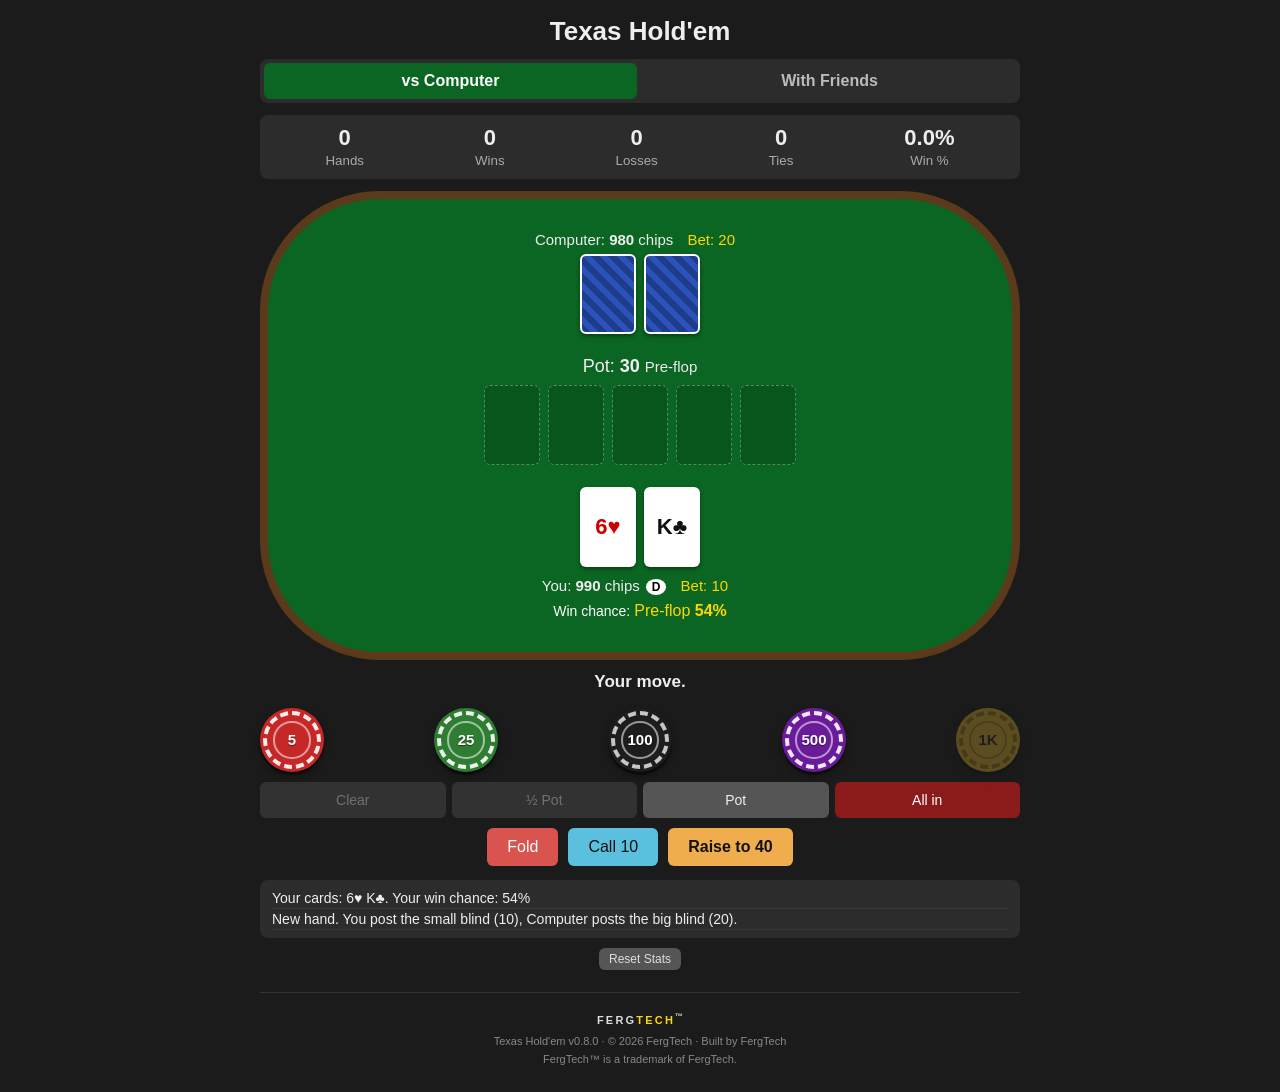
<file: index.html>
<!DOCTYPE html>
<html lang="en">
<head>
  <meta charset="UTF-8">
  <meta name="viewport" content="width=device-width, initial-scale=1, viewport-fit=cover">
  <title>Texas Hold'em</title>
  <meta http-equiv="Content-Security-Policy" content="default-src 'self'; script-src 'self'; style-src 'self' 'unsafe-inline'; img-src 'self' data:; connect-src 'self' https://lcekdvxhuimoxpiadism.supabase.co wss://lcekdvxhuimoxpiadism.supabase.co; manifest-src 'self'; worker-src 'self'; object-src 'none'; base-uri 'none'; form-action 'none'">
  <meta name="theme-color" content="#1b1b1b">
  <meta name="description" content="Simple Texas Hold'em against the computer or with friends, with win/loss stats.">
  <link rel="manifest" href="manifest.webmanifest">
  <link rel="icon" type="image/png" sizes="192x192" href="icons/icon-192.png">
  <link rel="apple-touch-icon" href="icons/apple-touch-icon.png">
  <meta name="apple-mobile-web-app-capable" content="yes">
  <meta name="mobile-web-app-capable" content="yes">
  <meta name="apple-mobile-web-app-status-bar-style" content="black">
  <meta name="apple-mobile-web-app-title" content="Hold'em">
  <link rel="stylesheet" href="style.css">
</head>
<body>
<div class="wrap">
  <h1>Texas Hold'em</h1>
  <nav class="nav"><a href="./" class="active">vs Computer</a><a href="friends.html">With Friends</a></nav>

  <div class="stats">
    <div><span id="stat-played">0</span><small>Hands</small></div>
    <div><span id="stat-wins">0</span><small>Wins</small></div>
    <div><span id="stat-losses">0</span><small>Losses</small></div>
    <div><span id="stat-ties">0</span><small>Ties</small></div>
    <div><span id="stat-pct">0.0%</span><small>Win %</small></div>
  </div>

  <div class="table">
    <div class="seat">
      <div class="seat-info">
        Computer: <b id="cpu-chips">1000</b> chips<span class="tag" id="cpu-dealer" hidden>D</span>
        <span class="bet" id="cpu-bet"></span><span class="hand-name" id="cpu-hand-name"></span>
      </div>
      <div class="cards" id="cpu-cards"></div>
    </div>

    <div class="middle">
      <div class="pot">Pot: <b id="pot">0</b> <small id="street"></small></div>
      <div class="cards" id="board"></div>
    </div>

    <div class="seat">
      <div class="cards" id="your-cards"></div>
      <div class="seat-info">
        You: <b id="your-chips">1000</b> chips<span class="tag" id="your-dealer" hidden>D</span>
        <span class="bet" id="your-bet"></span><span class="hand-name" id="your-hand-name"></span>
      </div>
      <div class="equity-box"><span class="label">Win chance:</span><span class="equity" id="equity"></span></div>
    </div>
  </div>

  <div class="message" id="message"></div>

  <div id="bet-panel"></div>
  <div class="controls">
    <button id="fold-btn">Fold</button>
    <button id="call-btn">Check</button>
    <button id="raise-btn">Raise</button>
    <button id="next-btn" hidden>Next Hand</button>
  </div>

  <div class="log"><ul id="log"></ul></div>

  <div class="footer"><button id="reset-btn">Reset Stats</button></div>
  <footer class="colophon" data-release></footer>
</div>

<script src="version.js"></script>
<script src="betting.js"></script>
<script src="poker.js"></script>
<script src="game.js"></script>
<script src="sw-register.js"></script>
</body>
</html>
</file>
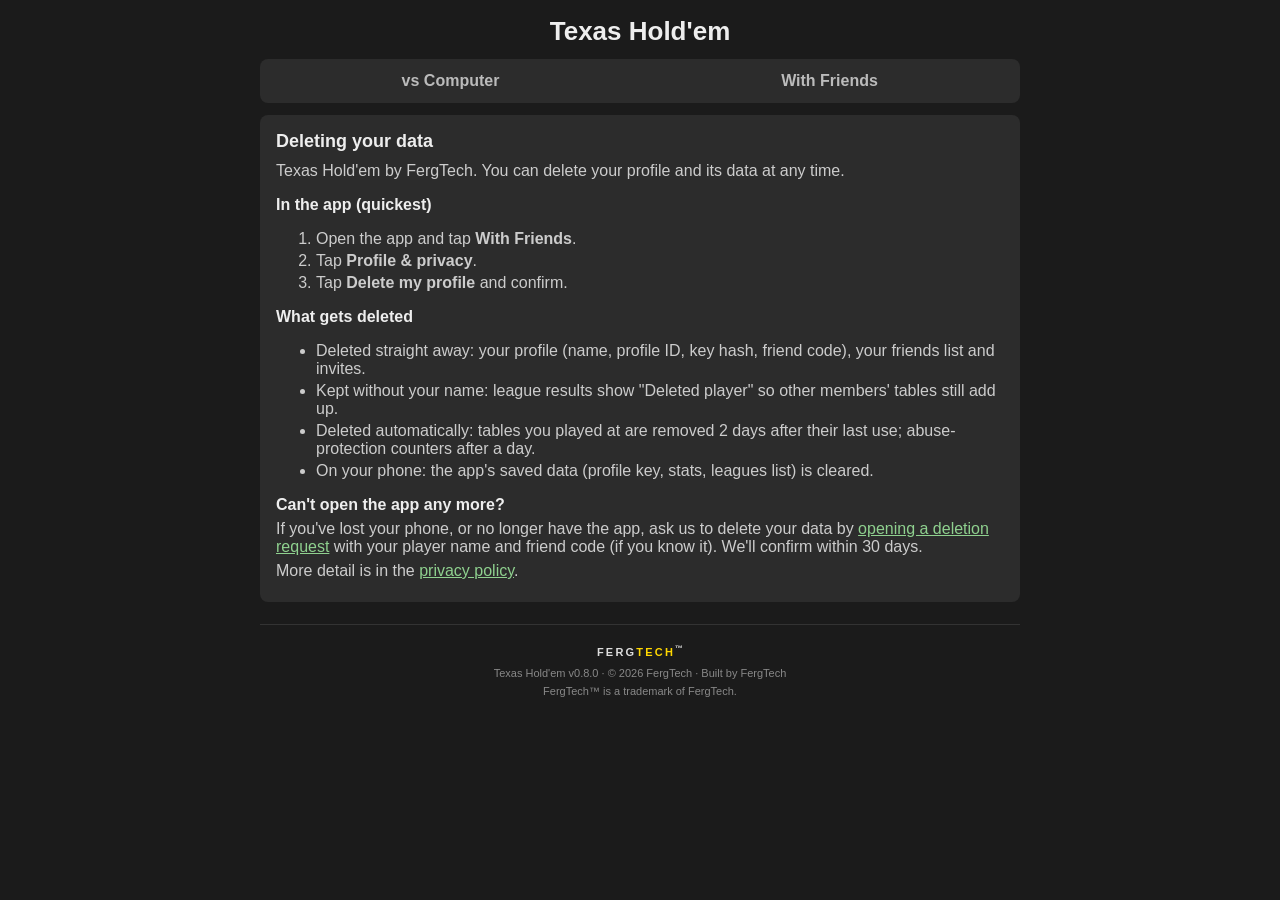
<file: delete-data.html>
<!DOCTYPE html>
<html lang="en">
<head>
  <meta charset="UTF-8">
  <meta name="viewport" content="width=device-width, initial-scale=1, viewport-fit=cover">
  <meta http-equiv="Content-Security-Policy" content="default-src 'self'; script-src 'self'; style-src 'self' 'unsafe-inline'; img-src 'self' data:; connect-src 'self' https://lcekdvxhuimoxpiadism.supabase.co wss://lcekdvxhuimoxpiadism.supabase.co; manifest-src 'self'; worker-src 'self'; object-src 'none'; base-uri 'none'; form-action 'none'">
  <title>Deleting your data: Texas Hold'em by FergTech</title>
  <meta name="theme-color" content="#1b1b1b">
  <link rel="icon" type="image/png" sizes="192x192" href="icons/icon-192.png">
  <link rel="stylesheet" href="style.css">
</head>
<body>
<div class="wrap doc">
  <h1>Texas Hold'em</h1>
  <nav class="nav"><a href="./">vs Computer</a><a href="friends.html">With Friends</a></nav>
  <div class="panel">
    <h2>Deleting your data</h2>
    <p>Texas Hold'em by FergTech. You can delete your profile and its data at any time.</p>
    <h3>In the app (quickest)</h3>
    <ol>
      <li>Open the app and tap <b>With Friends</b>.</li>
      <li>Tap <b>Profile &amp; privacy</b>.</li>
      <li>Tap <b>Delete my profile</b> and confirm.</li>
    </ol>
    <h3>What gets deleted</h3>
    <ul>
      <li>Deleted straight away: your profile (name, profile ID, key hash, friend code), your friends list and invites.</li>
      <li>Kept without your name: league results show "Deleted player" so other members' tables still add up.</li>
      <li>Deleted automatically: tables you played at are removed 2 days after their last use; abuse-protection counters after a day.</li>
      <li>On your phone: the app's saved data (profile key, stats, leagues list) is cleared.</li>
    </ul>
    <h3>Can't open the app any more?</h3>
    <p>If you've lost your phone, or no longer have the app, ask us to delete your data by
      <a href="https://github.com/fergtech-ireland/Poker/issues/new?title=Data%20deletion%20request">opening a deletion request</a>
      with your player name and friend code (if you know it). We'll confirm within 30 days.</p>
    <p>More detail is in the <a href="privacy.html">privacy policy</a>.</p>
  </div>
  <footer class="colophon" data-release></footer>
</div>
<script src="version.js"></script>
</body>
</html>
</file>
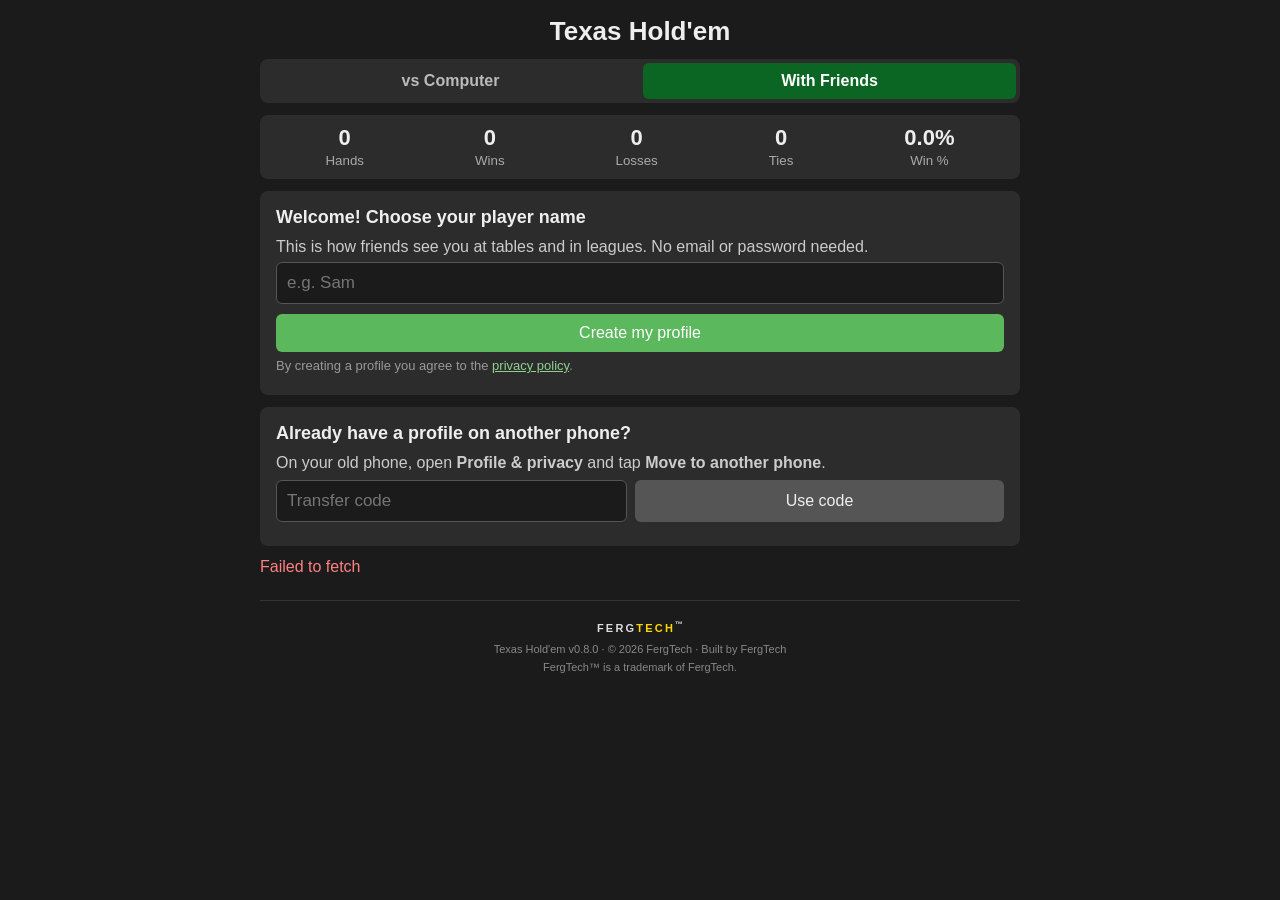
<file: friends.html>
<!DOCTYPE html>
<html lang="en">
<head>
  <meta charset="UTF-8">
  <meta name="viewport" content="width=device-width, initial-scale=1, viewport-fit=cover">
  <title>Texas Hold'em: With Friends</title>
  <meta http-equiv="Content-Security-Policy" content="default-src 'self'; script-src 'self'; style-src 'self' 'unsafe-inline'; img-src 'self' data:; connect-src 'self' https://lcekdvxhuimoxpiadism.supabase.co wss://lcekdvxhuimoxpiadism.supabase.co; manifest-src 'self'; worker-src 'self'; object-src 'none'; base-uri 'none'; form-action 'none'">
  <meta name="theme-color" content="#1b1b1b">
  <meta name="description" content="Simple Texas Hold'em against the computer or with friends, with win/loss stats.">
  <link rel="manifest" href="manifest.webmanifest">
  <link rel="icon" type="image/png" sizes="192x192" href="icons/icon-192.png">
  <link rel="apple-touch-icon" href="icons/apple-touch-icon.png">
  <meta name="apple-mobile-web-app-capable" content="yes">
  <meta name="mobile-web-app-capable" content="yes">
  <meta name="apple-mobile-web-app-status-bar-style" content="black">
  <meta name="apple-mobile-web-app-title" content="Hold'em">
  <link rel="stylesheet" href="style.css">
</head>
<body>
<div class="wrap">
  <h1>Texas Hold'em</h1>
  <nav class="nav"><a href="./">vs Computer</a><a href="friends.html" class="active">With Friends</a></nav>

  <div class="stats" title="Your hands with friends on this device">
    <div><span id="stat-played">0</span><small>Hands</small></div>
    <div><span id="stat-wins">0</span><small>Wins</small></div>
    <div><span id="stat-losses">0</span><small>Losses</small></div>
    <div><span id="stat-ties">0</span><small>Ties</small></div>
    <div><span id="stat-pct">0.0%</span><small>Win %</small></div>
  </div>

  <!-- First visit: create a profile -->
  <section id="setup-view" hidden>
    <div class="panel">
      <h2>Welcome! Choose your player name</h2>
      <p>This is how friends see you at tables and in leagues. No email or password needed.</p>
      <input type="text" id="name-input" maxlength="16" placeholder="e.g. Sam" autocomplete="nickname">
      <button class="primary" id="setup-btn" style="width:100%;margin-top:10px">Create my profile</button>
      <p class="hint">By creating a profile you agree to the <a href="privacy.html">privacy policy</a>.</p>
    </div>
    <div class="panel">
      <h2>Already have a profile on another phone?</h2>
      <p>On your old phone, open <b>Profile &amp; privacy</b> and tap <b>Move to another phone</b>.</p>
      <div class="row">
        <input type="text" id="restore-input" placeholder="Transfer code" autocomplete="off">
        <button class="secondary" id="restore-btn">Use code</button>
      </div>
    </div>
    <div class="error" id="setup-error"></div>
  </section>

  <!-- Profile & privacy -->
  <section id="profile-view" hidden>
    <div class="panel">
      <h2>Your profile</h2>
      <div class="row">
        <input type="text" id="rename-input" maxlength="16" autocomplete="nickname">
        <button class="primary" id="rename-btn">Save name</button>
      </div>
      <p>Your friend code: <b class="friend-code" id="profile-code"></b></p>
    </div>
    <div class="panel">
      <h2>Move to another phone</h2>
      <p>Your profile lives on this phone. To use it on a new phone, show the transfer code and enter it there.
        <b>Keep it private:</b> anyone with it can use your profile.</p>
      <button class="secondary" id="transfer-btn">Show transfer code</button>
      <input type="text" id="transfer-output" readonly hidden style="margin-top:8px">
    </div>
    <div class="panel danger">
      <h2>Delete my profile</h2>
      <p>Deletes your profile and friends list from our server, removes your name from league tables
        (results show as "Deleted player") and clears this app's data on this phone. This can't be undone.</p>
      <button class="danger-btn" id="delete-btn">Delete my profile</button>
    </div>
    <p class="hint" style="text-align:center"><a href="privacy.html">Privacy policy</a> · <a href="delete-data.html">Deleting your data</a></p>
    <div class="error" id="profile-error"></div>
    <div class="footer"><button class="secondary" id="profile-back-btn">Back</button></div>
  </section>

  <!-- Create or join a room -->
  <section id="home-view" hidden>
    <div class="panel profile-bar">
      <div>Playing as <b id="me-name"></b><br><small>Friend code <b class="friend-code" id="me-code"></b></small></div>
      <button class="secondary" id="profile-btn">Profile &amp; privacy</button>
    </div>
    <div class="panel invites" id="invites-panel" hidden>
      <h2>Invites</h2>
      <ul class="lobby-list" id="invites-list"></ul>
    </div>
    <div class="panel">
      <h2>Start a new table</h2>
      <p>Create a room, then send the link to your friends (2&ndash;6 players).</p>
      <div class="choice">
        <label><input type="radio" name="mode" value="cash" checked> Cash game</label>
        <label><input type="radio" name="mode" value="tournament"> Tournament</label>
      </div>
      <p class="hint" id="mode-hint">Play as long as you like. Out of chips? Rebuy.</p>
      <label class="field" id="speed-field" hidden>Blinds go up
        <select id="speed-select"><option value="normal">every 8 hands</option><option value="fast">every 4 hands (fast)</option></select>
      </label>
      <label class="field">League
        <select id="league-select"><option value="">None</option></select>
      </label>
      <button class="primary" id="create-btn" style="width:100%">Create Room</button>
    </div>
    <div class="panel">
      <h2>Join a friend's table</h2>
      <div class="row">
        <input type="text" class="code" id="code-input" maxlength="4" placeholder="CODE" autocomplete="off">
        <button class="primary" id="join-btn">Join</button>
      </div>
    </div>
    <div class="panel">
      <h2>Friends</h2>
      <ul class="lobby-list" id="friends-list"></ul>
      <div class="row">
        <input type="text" class="code" id="friend-code-input" maxlength="8" placeholder="FRIEND CODE" autocomplete="off">
        <button class="primary" id="friend-add-btn">Add</button>
      </div>
      <button class="secondary" id="friend-share-btn" style="width:100%">Share my friend link</button>
      <p id="friend-share-note" class="hint"></p>
    </div>
    <div class="panel">
      <h2>Leagues</h2>
      <p>A league keeps a table of everyone's results across all your games together.</p>
      <ul class="lobby-list" id="my-leagues"></ul>
      <div class="row">
        <input type="text" id="league-name-input" maxlength="30" placeholder="New league name">
        <button class="primary" id="league-create-btn">Create</button>
      </div>
      <div class="row">
        <input type="text" class="code" id="league-code-input" maxlength="6" placeholder="LEAGUE" autocomplete="off">
        <button class="primary" id="league-join-btn">Join</button>
      </div>
    </div>
    <div class="error" id="home-error"></div>
  </section>

  <!-- A league's table -->
  <section id="league-view" hidden>
    <div class="panel" style="text-align:center">
      <h2 id="league-title"></h2>
      <p>League code</p>
      <div class="room-code" id="league-code"></div>
      <button class="secondary" id="league-share-btn">Share league link</button>
      <p id="league-share-note" style="min-height:20px"></p>
      <div id="league-member-actions">
        <div class="row">
          <button class="primary" id="league-tournament-btn">New tournament</button>
          <button class="secondary" id="league-cash-btn">New cash game</button>
        </div>
      </div>
      <button class="primary" id="league-join-here-btn" hidden style="width:100%">Join this league</button>
      <div class="error" id="league-error"></div>
    </div>
    <div class="panel">
      <h2>League table</h2>
      <table class="score league">
        <thead><tr><th>#</th><th>Player</th><th>Pts</th><th>Played</th><th>Wins</th><th>Avg</th><th>Hands won</th></tr></thead>
        <tbody id="league-body"></tbody>
      </table>
      <p class="hint">Tournament points: everyone you finish above, plus 1. Winning a 6-player tournament
        scores 6, last place scores 1. Avg = average finishing place. Hands won counts every league game.</p>
    </div>
    <div class="panel">
      <h2>Recent tournaments</h2>
      <ul class="lobby-list" id="league-recent"></ul>
    </div>
    <div class="footer"><button class="secondary" id="league-back-btn">Back</button></div>
  </section>

  <!-- Waiting for players -->
  <section id="lobby-view" hidden>
    <div class="panel" style="text-align:center">
      <p>Room code</p>
      <div class="room-code" id="lobby-code"></div>
      <p id="lobby-mode"></p>
      <div class="row">
        <button class="primary" id="share-btn">Share invite link</button>
        <button class="secondary invite-friends-btn">Invite friends</button>
      </div>
      <p id="share-note" style="min-height:20px"></p>
    </div>
    <div class="panel">
      <h2>Players (<span id="lobby-count">0</span>/6)</h2>
      <ul class="lobby-list" id="lobby-list"></ul>
      <button class="primary" id="start-btn" style="width:100%">Start Game</button>
      <p id="lobby-wait"></p>
    </div>
    <div class="footer"><button class="secondary" id="lobby-leave-btn">Leave Room</button></div>
  </section>

  <!-- At the table -->
  <section id="game-view" hidden>
    <div class="room-bar">
      <span>Room <b id="game-code"></b> <small id="game-info"></small></span>
      <span class="room-actions"><button class="secondary invite-friends-btn">Friends</button><button class="secondary" id="game-share-btn">Link</button></span>
    </div>
    <div class="panel final" id="final-panel" hidden>
      <h2 id="final-title"></h2>
      <table class="score league">
        <thead><tr><th>Place</th><th>Player</th><th id="final-points-head">Points</th></tr></thead>
        <tbody id="final-body"></tbody>
      </table>
      <button class="primary" id="again-btn" style="width:100%;margin-top:10px">Play again</button>
      <p id="final-note"></p>
    </div>

    <div class="table multi">
      <div class="seats" id="seats"></div>
      <div class="middle">
        <div class="pot">Pot: <b id="pot">0</b> <small id="street"></small></div>
        <div class="blinds" id="blinds-info"></div>
        <div class="cards" id="board"></div>
      </div>
      <div class="seat me-box">
        <div class="cards" id="your-cards"></div>
        <div class="seat-info" id="me-info"></div>
        <div class="equity-box" id="equity-box" hidden><span class="label">Win chance:</span><span class="equity" id="equity"></span></div>
      </div>
    </div>

    <div class="message" id="message"></div>

    <div id="bet-panel"></div>
    <div class="controls" id="controls">
      <button id="fold-btn">Fold</button>
      <button id="call-btn">Check</button>
      <button id="raise-btn">Raise</button>
      <button id="rebuy-btn" hidden>Rebuy 1000</button>
    </div>
    <div class="controls pre-actions" id="pre-row" hidden>
      <button type="button" data-pre="checkfold" aria-pressed="false">Check/Fold</button>
      <button type="button" data-pre="check" aria-pressed="false">Check</button>
      <button type="button" data-pre="callany" aria-pressed="false">Call any</button>
    </div>

    <div class="log"><ul id="log"></ul></div>

    <div class="panel" style="margin-top:14px">
      <h2>Table scores</h2>
      <table class="score">
        <thead><tr><th>Player</th><th>Chips</th><th>Hands</th><th>Won</th><th>Win %</th></tr></thead>
        <tbody id="score-body"></tbody>
      </table>
    </div>
    <div class="footer"><button class="secondary" id="leave-btn">Leave Table</button></div>
  </section>

  <!-- Invite friends to the current table -->
  <div class="overlay" id="invite-overlay" hidden>
    <div class="panel">
      <h2>Invite friends to this table</h2>
      <ul class="lobby-list" id="invite-list"></ul>
      <button class="secondary" id="invite-close-btn" style="width:100%">Done</button>
    </div>
  </div>

  <p class="message" id="loading">Loading&hellip;</p>
  <footer class="colophon" data-release></footer>
</div>

<script src="version.js"></script>
<script src="betting.js"></script>
<script src="poker.js"></script>
<script src="config.js"></script>
<script src="vendor/supabase.js"></script>
<script src="friends.js"></script>
<script src="sw-register.js"></script>
</body>
</html>
</file>
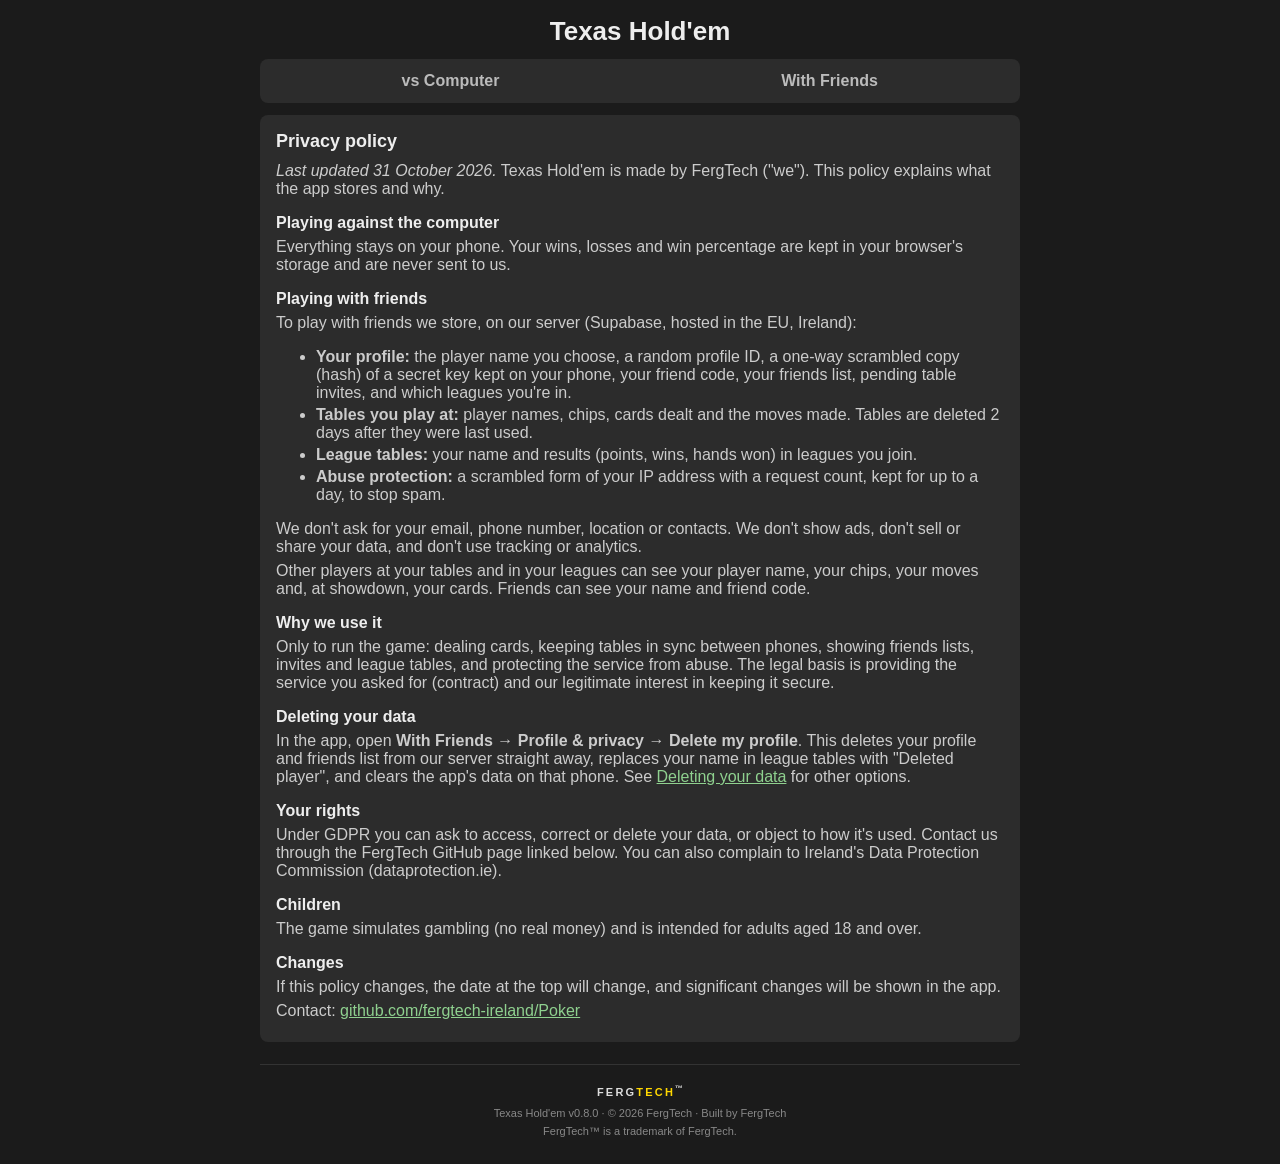
<file: privacy.html>
<!DOCTYPE html>
<html lang="en">
<head>
  <meta charset="UTF-8">
  <meta name="viewport" content="width=device-width, initial-scale=1, viewport-fit=cover">
  <meta http-equiv="Content-Security-Policy" content="default-src 'self'; script-src 'self'; style-src 'self' 'unsafe-inline'; img-src 'self' data:; connect-src 'self' https://lcekdvxhuimoxpiadism.supabase.co wss://lcekdvxhuimoxpiadism.supabase.co; manifest-src 'self'; worker-src 'self'; object-src 'none'; base-uri 'none'; form-action 'none'">
  <title>Privacy policy: Texas Hold'em by FergTech</title>
  <meta name="theme-color" content="#1b1b1b">
  <link rel="icon" type="image/png" sizes="192x192" href="icons/icon-192.png">
  <link rel="stylesheet" href="style.css">
</head>
<body>
<div class="wrap doc">
  <h1>Texas Hold'em</h1>
  <nav class="nav"><a href="./">vs Computer</a><a href="friends.html">With Friends</a></nav>
  <div class="panel">
    <h2>Privacy policy</h2>
    <p><i>Last updated 31 October 2026.</i> Texas Hold'em is made by FergTech ("we"). This policy explains what the app stores and why.</p>

    <h3>Playing against the computer</h3>
    <p>Everything stays on your phone. Your wins, losses and win percentage are kept in your browser's storage and are never sent to us.</p>

    <h3>Playing with friends</h3>
    <p>To play with friends we store, on our server (Supabase, hosted in the EU, Ireland):</p>
    <ul>
      <li><b>Your profile:</b> the player name you choose, a random profile ID, a one-way scrambled copy (hash) of a secret key kept on your phone, your friend code, your friends list, pending table invites, and which leagues you're in.</li>
      <li><b>Tables you play at:</b> player names, chips, cards dealt and the moves made. Tables are deleted 2 days after they were last used.</li>
      <li><b>League tables:</b> your name and results (points, wins, hands won) in leagues you join.</li>
      <li><b>Abuse protection:</b> a scrambled form of your IP address with a request count, kept for up to a day, to stop spam.</li>
    </ul>
    <p>We don't ask for your email, phone number, location or contacts. We don't show ads, don't sell or share your data, and don't use tracking or analytics.</p>
    <p>Other players at your tables and in your leagues can see your player name, your chips, your moves and, at showdown, your cards. Friends can see your name and friend code.</p>

    <h3>Why we use it</h3>
    <p>Only to run the game: dealing cards, keeping tables in sync between phones, showing friends lists, invites and league tables, and protecting the service from abuse. The legal basis is providing the service you asked for (contract) and our legitimate interest in keeping it secure.</p>

    <h3 id="delete">Deleting your data</h3>
    <p>In the app, open <b>With Friends → Profile &amp; privacy → Delete my profile</b>. This deletes your profile and friends list from our server straight away, replaces your name in league tables with "Deleted player", and clears the app's data on that phone. See <a href="delete-data.html">Deleting your data</a> for other options.</p>

    <h3>Your rights</h3>
    <p>Under GDPR you can ask to access, correct or delete your data, or object to how it's used. Contact us through the FergTech GitHub page linked below. You can also complain to Ireland's Data Protection Commission (dataprotection.ie).</p>

    <h3>Children</h3>
    <p>The game simulates gambling (no real money) and is intended for adults aged 18 and over.</p>

    <h3>Changes</h3>
    <p>If this policy changes, the date at the top will change, and significant changes will be shown in the app.</p>
    <p>Contact: <a href="https://github.com/fergtech-ireland/Poker/issues">github.com/fergtech-ireland/Poker</a></p>
  </div>
  <footer class="colophon" data-release></footer>
</div>
<script src="version.js"></script>
</body>
</html>
</file>
<file: style.css>
/* Shared styles for both pages */
* { box-sizing: border-box; -webkit-tap-highlight-color: transparent; }
html, body { background: #1b1b1b; }
body { font-family: Arial, sans-serif; color: #eee; margin: 0;
       padding: max(16px, env(safe-area-inset-top)) max(12px, env(safe-area-inset-right))
                max(16px, env(safe-area-inset-bottom)) max(12px, env(safe-area-inset-left));
       touch-action: manipulation; -webkit-user-select: none; user-select: none; }
.wrap { max-width: 760px; margin: 0 auto; }
h1 { text-align: center; margin: 0 0 12px; font-size: 26px; }
.stats { display: flex; justify-content: space-around; background: #2c2c2c; border-radius: 8px; padding: 10px; margin-bottom: 12px; text-align: center; }
.stats div span { display: block; font-size: 22px; font-weight: bold; }
.stats small { color: #aaa; }
.table { background: #0b6623; border: 8px solid #5a3a1a; border-radius: 120px; padding: 24px 32px; text-align: center; }
.seat { margin: 8px 0; }
.seat-info { font-size: 15px; margin: 6px 0; }
.tag { background: #fff; color: #000; border-radius: 50%; padding: 1px 6px; font-size: 12px; font-weight: bold; margin-left: 6px; }
.bet { color: #ffd700; margin-left: 10px; }
.hand-name { color: #cfe; font-style: italic; margin-left: 10px; }
.cards { display: flex; justify-content: center; gap: 8px; min-height: 84px; }
.card { width: 56px; height: 80px; background: #fff; color: #111; border-radius: 6px; display: flex; align-items: center; justify-content: center; font-size: 22px; font-weight: bold; box-shadow: 0 2px 4px rgba(0,0,0,.4); }
.card.red { color: #c00; }
.card.back { background: repeating-linear-gradient(45deg, #1e3c8c, #1e3c8c 6px, #2a52b8 6px, #2a52b8 12px); border: 2px solid #fff; }
.card.empty { background: rgba(0,0,0,.15); box-shadow: none; border: 1px dashed rgba(255,255,255,.3); }
.middle { margin: 18px 0; }
.pot { font-size: 18px; margin-bottom: 8px; }
.message { min-height: 24px; text-align: center; margin: 12px 0; font-size: 17px; font-weight: bold; }
.controls { display: flex; justify-content: center; gap: 10px; flex-wrap: wrap; }
button { font-size: 16px; padding: 10px 20px; border: none; border-radius: 6px; cursor: pointer; background: #e0e0e0; color: #111; }
button:disabled { opacity: .4; cursor: default; }
#fold-btn { background: #d9534f; color: #fff; }
#call-btn { background: #5bc0de; }
#raise-btn { background: #f0ad4e; }
#next-btn { background: #5cb85c; color: #fff; }
#reset-btn { font-size: 12px; padding: 4px 10px; background: #555; color: #ddd; }
.log { background: #2c2c2c; border-radius: 8px; padding: 8px 12px; margin-top: 14px; max-height: 180px; overflow-y: auto; font-size: 14px; }
.log ul { list-style: none; padding: 0; margin: 0; }
.log li { padding: 2px 0; border-bottom: 1px solid #383838; }
.footer { text-align: center; margin-top: 10px; }
.equity-box { margin-top: 8px; font-size: 14px; color: #cfe; min-height: 18px; }
.equity-box .label { color: #fff; margin-right: 4px; }
.equity span { opacity: .7; white-space: nowrap; }
.equity span.now { opacity: 1; color: #ffd700; font-size: 16px; }

/* FergTech release line at the foot of every screen */
.colophon { margin-top: 22px; padding: 18px 10px 8px; text-align: center; border-top: 1px solid #333; color: #888; font-size: 11px; line-height: 1.6; }
.colophon .fx { font-weight: 800; font-size: 11px; letter-spacing: .2em; color: #ddd; margin-bottom: 4px; }
.colophon .fx i { font-style: normal; color: #ffd700; }
.colophon .fx sup { font-size: 8px; letter-spacing: 0; }
.colophon p { margin: 0; }
.colophon .build { opacity: .8; }

/* Chip tray: always visible under Fold / Call */
.bet-panel { margin-top: 10px; transition: opacity .15s; }
.bet-panel.off { opacity: .45; }
.chip-row { display: flex; justify-content: space-between; gap: 8px; margin-bottom: 10px; }
.chip { flex: 1; max-width: 64px; aspect-ratio: 1; border-radius: 50%; padding: 0; position: relative; color: #fff;
        font-weight: 800; font-size: 15px; box-shadow: 0 3px 0 rgba(0,0,0,.45), 0 4px 8px rgba(0,0,0,.35); transition: transform .08s; }
/* the white edge stripes of a casino chip */
.chip::before { content: ""; position: absolute; inset: 3px; border-radius: 50%; border: 4px dashed rgba(255,255,255,.9); }
.chip span { position: relative; display: inline-flex; align-items: center; justify-content: center; width: 58%; aspect-ratio: 1;
             border-radius: 50%; background: inherit; border: 2px solid rgba(255,255,255,.55); text-shadow: 0 1px 1px rgba(0,0,0,.5); }
.chip:active, .chip.pop { transform: translateY(2px) scale(.95); }
.chip:disabled { opacity: .3; cursor: default; }
.bet-panel.off .chip:disabled { opacity: 1; }
.chip-red { background: #c62828; }
.chip-green { background: #2e7d32; }
.chip-black { background: #1d1d1d; }
.chip-black::before { border-color: rgba(255,255,255,.75); }
.chip-purple { background: #6a1b9a; }
.chip-yellow { background: #f2c230; color: #222; }
.chip-yellow span { text-shadow: none; border-color: rgba(0,0,0,.25); }
.chip-yellow::before { border-color: rgba(120,80,0,.6); }
.bet-quick { display: flex; gap: 6px; margin-bottom: 10px; }
.bet-quick button { flex: 1; padding: 10px 4px; font-size: 14px; }
.bet-quick .bet-allin { background: #8b1a1a; color: #fff; }
.bet-panel.off .bet-quick button:disabled { opacity: 1; }
#raise-btn { font-weight: bold; }
/* Pre-actions while waiting for your turn (friends games) */
.pre-actions button { background: #333; color: #ddd; border: 2px solid #555; }
.pre-actions button[aria-pressed="true"] { background: #1f4d2b; border-color: #5cb85c; color: #fff; }
.pre-actions button[aria-pressed="true"]::before { content: "✓ "; }
@media (prefers-reduced-motion: reduce) { .chip, .bet-panel { transition: none; } }

/* Page switcher */
.nav { display: flex; gap: 6px; margin-bottom: 12px; background: #2c2c2c; border-radius: 8px; padding: 4px; }
.nav a { flex: 1; text-align: center; padding: 9px 4px; border-radius: 6px; color: #bbb; text-decoration: none; font-weight: bold; }
.nav a.active { background: #0b6623; color: #fff; }

/* Friends: forms and lobby */
.panel { background: #2c2c2c; border-radius: 8px; padding: 16px; margin-bottom: 12px; }
.panel h2 { margin: 0 0 10px; font-size: 18px; }
.panel p { margin: 6px 0; color: #ccc; }
.row { display: flex; gap: 8px; margin: 8px 0; }
.row > * { flex: 1; }
input[type=text] { font-size: 17px; padding: 10px; border-radius: 6px; border: 1px solid #555; background: #1b1b1b; color: #fff; width: 100%;
                   -webkit-user-select: text; user-select: text; }
input.code { text-transform: uppercase; letter-spacing: 4px; text-align: center; font-weight: bold; }
.primary { background: #5cb85c; color: #fff; }
.secondary { background: #555; color: #eee; }
.error { color: #ff8080; min-height: 20px; margin-top: 6px; }
.room-code { font-size: 40px; font-weight: bold; letter-spacing: 8px; text-align: center; margin: 4px 0; color: #ffd700; }
.lobby-list { list-style: none; padding: 0; margin: 8px 0; }
.lobby-list li { padding: 8px 10px; background: #1f1f1f; border-radius: 6px; margin: 4px 0; }
.room-bar { display: flex; align-items: center; justify-content: space-between; gap: 8px; margin-bottom: 10px; }
.room-bar b { color: #ffd700; letter-spacing: 2px; }
.room-bar button { padding: 6px 12px; font-size: 14px; }
.room-bar .room-actions { display: flex; gap: 6px; flex-shrink: 0; }
#game-info { display: block; color: #aaa; font-size: 12px; margin-top: 2px; }

.doc h3 { margin: 16px 0 6px; font-size: 16px; }
.doc li { margin: 4px 0; color: #ccc; }
.doc .panel { -webkit-user-select: text; user-select: text; }

/* Profiles & friends */
.profile-bar { display: flex; justify-content: space-between; align-items: center; gap: 10px; }
.profile-bar button { padding: 8px 12px; font-size: 14px; }
.friend-code { letter-spacing: 2px; color: #ffd700; }
.lobby-list li.item { display: flex; justify-content: space-between; align-items: center; gap: 8px; }
.lobby-list li.item button { padding: 6px 10px; font-size: 13px; }
.invites { border: 2px solid #5cb85c; }
.danger { border: 1px solid #a33; }
.danger-btn { background: #d9534f; color: #fff; width: 100%; }
.overlay { position: fixed; inset: 0; background: rgba(0,0,0,.7); display: flex; align-items: center; justify-content: center; padding: 16px; z-index: 10; }
.overlay[hidden] { display: none; }
.overlay .panel { width: 100%; max-width: 420px; max-height: 80vh; overflow-y: auto; }
a { color: #8fd18f; }

/* Friends: table */
.table.multi { border-radius: 40px; padding: 16px 12px; }
.seats { display: grid; grid-template-columns: repeat(auto-fit, minmax(110px, 1fr)); gap: 8px; }
.seat-box { background: rgba(0,0,0,.25); border-radius: 8px; padding: 6px; font-size: 13px; border: 2px solid transparent; }
.seat-box.turn { border-color: #ffd700; background: rgba(255,215,0,.12); }
.seat-box.out { opacity: .5; }
.seat-box .name { font-weight: bold; font-size: 14px; white-space: nowrap; overflow: hidden; text-overflow: ellipsis; }
.seat-box .cards { min-height: 0; gap: 3px; margin: 4px 0; }
.seat-box .card { width: 30px; height: 42px; font-size: 13px; border-radius: 4px; }
.seat-box .status { color: #cfe; min-height: 16px; }
.seat-box .bet { margin: 0; }
.win { color: #7CFC00; font-weight: bold; }
.loss { color: #ff9a9a; }
.me-box { margin-top: 6px; }
.timer { color: #ffd700; font-weight: bold; }
.score { width: 100%; border-collapse: collapse; font-size: 14px; }
.score th, .score td { padding: 5px 4px; text-align: right; border-bottom: 1px solid #383838; }
.score th:first-child, .score td:first-child { text-align: left; }
.score tr.me td { color: #ffd700; }
.score.league th:nth-child(2), .score.league td:nth-child(2) { text-align: left; }
.final { margin-bottom: 12px; }
#rebuy-btn { background: #5cb85c; color: #fff; }
.choice { display: flex; gap: 8px; margin: 8px 0; }
.choice label { flex: 1; background: #1f1f1f; border-radius: 6px; padding: 10px; text-align: center; cursor: pointer; }
.choice label:has(input:checked) { background: #0b6623; }
.choice input { margin-right: 6px; }
.field { display: flex; align-items: center; justify-content: space-between; gap: 10px; margin: 8px 0; color: #ccc; }
.field[hidden] { display: none; }
select { font-size: 15px; padding: 8px; border-radius: 6px; background: #1b1b1b; color: #fff; border: 1px solid #555; }
.hint { color: #999 !important; font-size: 13px; }
.blinds { color: #cfe; font-size: 13px; margin-bottom: 8px; }
.final { border: 2px solid #ffd700; }
.lobby-list li a { color: #ffd700; }
.lobby-list li.league-item { display: flex; justify-content: space-between; align-items: center; cursor: pointer; }

/* Phones */
@media (max-width: 520px) {
  h1 { font-size: 22px; margin-bottom: 8px; }
  .stats { padding: 8px 4px; }
  .stats div span { font-size: 18px; }
  .stats small { font-size: 11px; }
  .table { border-radius: 40px; border-width: 6px; padding: 14px 8px; }
  .cards { gap: 5px; min-height: 68px; }
  .card { width: 46px; height: 66px; font-size: 18px; }
  .middle { margin: 12px 0; }
  .seat-info { font-size: 14px; }
  .bet, .hand-name { display: inline-block; margin-left: 6px; }
  .message { font-size: 15px; margin: 10px 0; }
  .controls { gap: 8px; flex-wrap: nowrap; }
  .controls button { flex: 1; padding: 14px 4px; font-size: 16px; }
  .log { max-height: 140px; font-size: 13px; }
  .seats { grid-template-columns: repeat(3, 1fr); gap: 5px; }
  .seat-box { padding: 4px; font-size: 12px; }
  .seat-box .card { width: 26px; height: 36px; font-size: 11px; }
  .room-code { font-size: 34px; }
}
</file>
